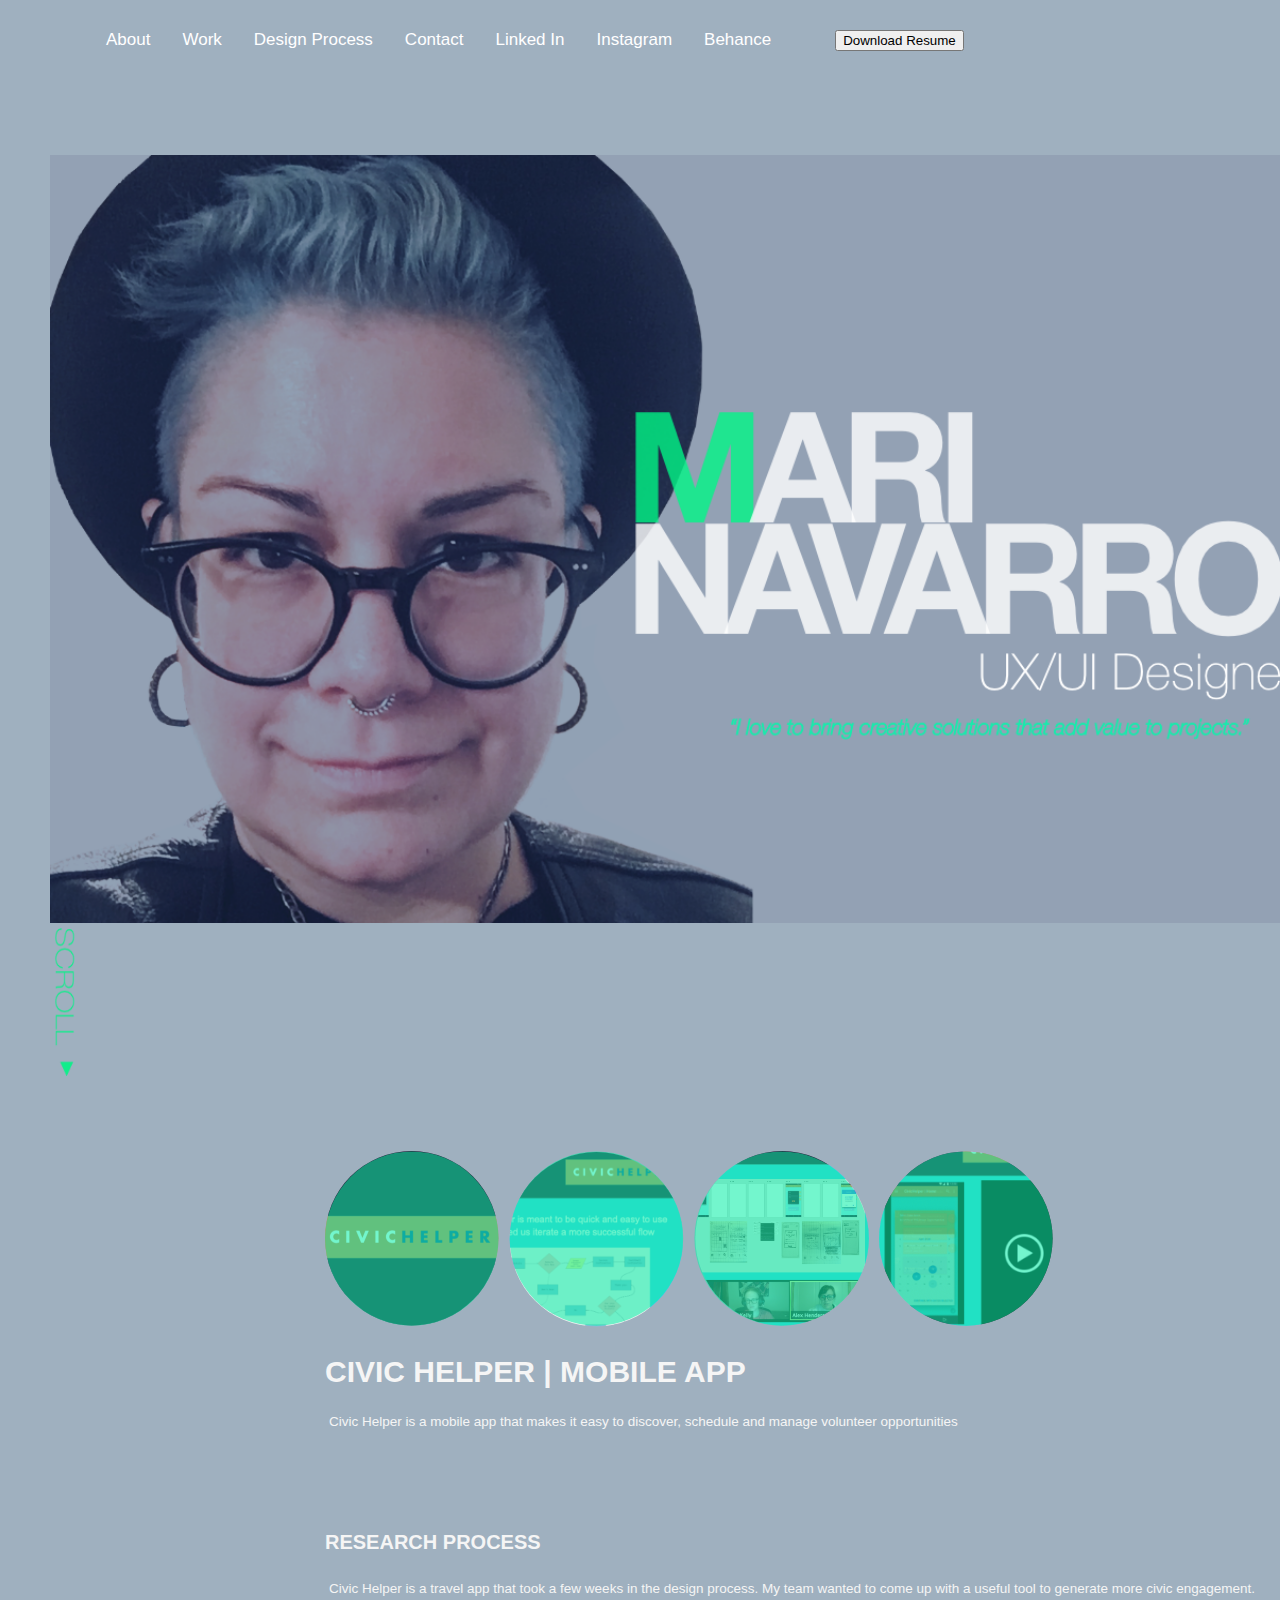
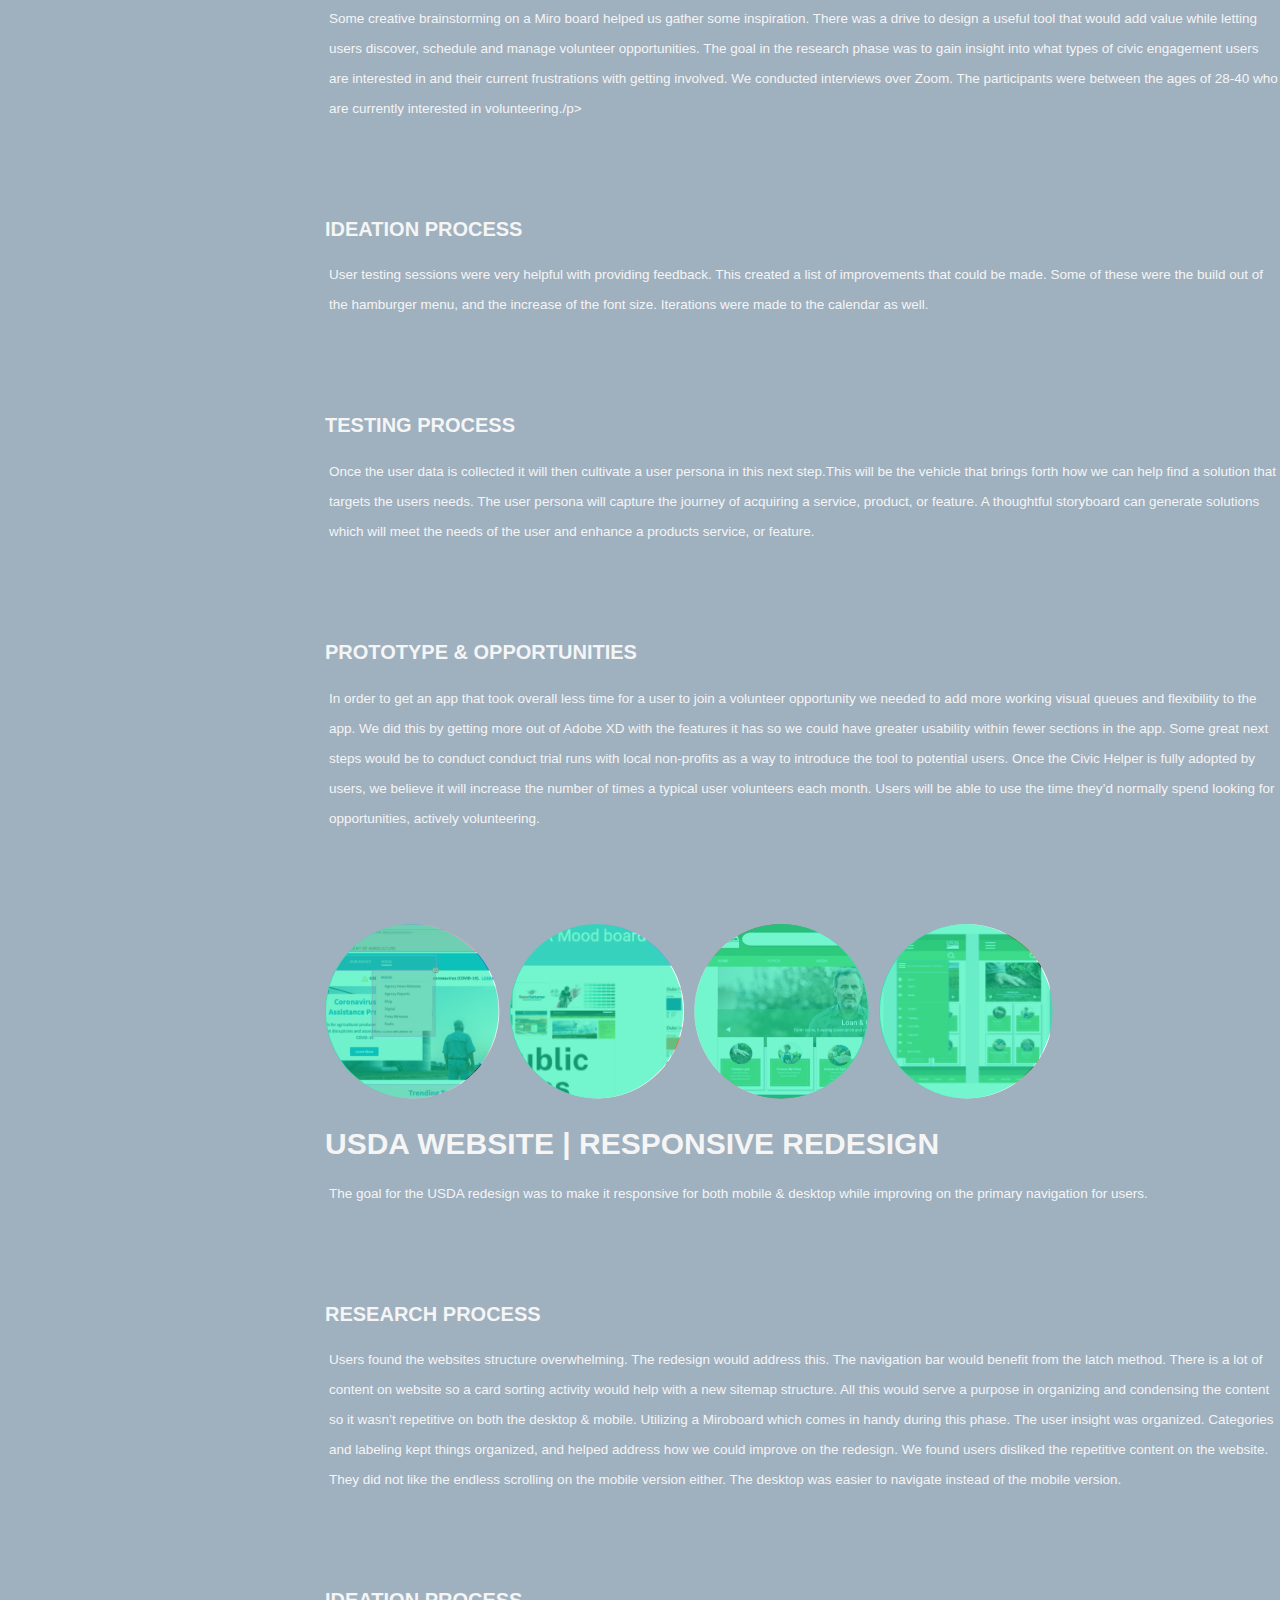
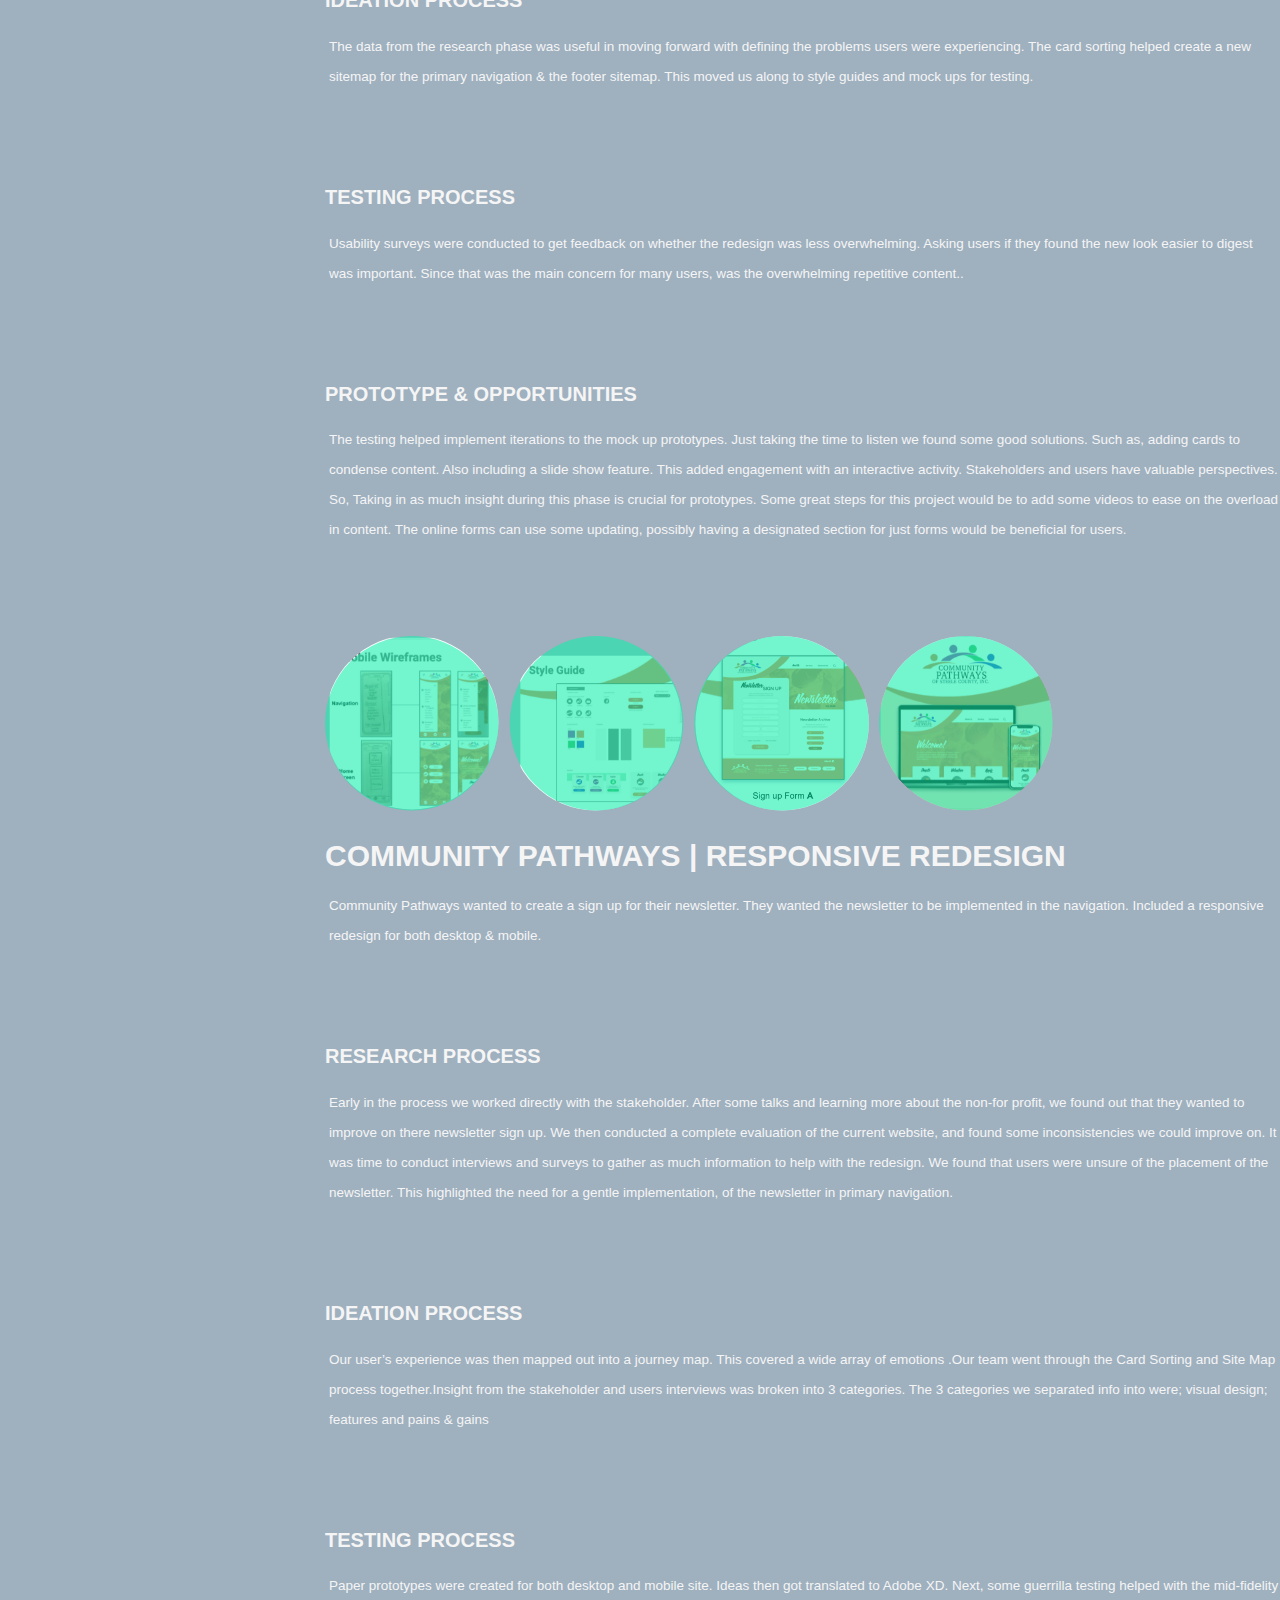
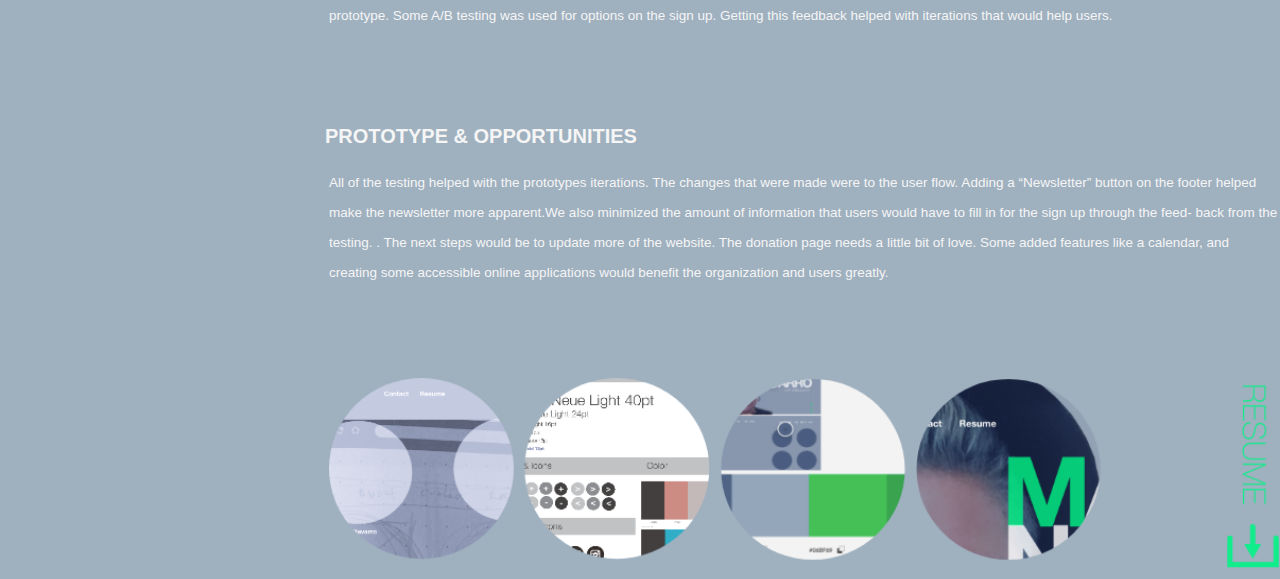
<file: index.html>
<!DOCTYPE html>
<head></head>
    <title>UX/UI Designer</title>
    <link rel= "stylesheet" href="css/style.css">
  <header>  
      <div class="topnav">
        <Ul>
  <a href="about.html">About</a>
   <a href="index.html">Work</a>
  <a href="design_process.html">Design Process</a>
    <a href="contact.html">Contact</a>
    <a href="https://www.linkedin.com/in/mari-navarro-6a46431b3/" href="#Linked In">Linked In </a>
    <a href="https://www.instagram.com/mari_navarro_design/">Instagram</a>
    <a href="#Behance">Behance</a>
    <a href="#Download Resume">
   </Ul>
   <button type="button" onclick="alert('Download Resume')">Download Resume</button></a>
 
</div>
<meta name="viewport" content="width=device-width, initial-scale=1"> 
        </style>
    </head>
        <body>
           <div style="padding-left:16px">
          <h2></h2>
          <p></p>
        </div> 
       
        </body>
        </html></style>
</head>
<header> 
 
   </header>
<body>
   
 <img src="images/MePic_hero_logo.png" alt="MePic_hero_logo.png" width="1366" height="768"> 
 <img src="images/scroll.png" alt="images/scroll.png" width="30" height="150"> 
    
 <h1><h1>

    <h2></h2>
    <div class="wrapper">
        


<div class="grid-container">
  <div></div>
  <div></div>
  <div> <h1></h1></div>  
  <div></div>
  <div></div>
  <div>
 <img src="images/civicheler.png" alt="images/civicheler.png">
    
<h1>CIVIC HELPER | MOBILE APP</h1>
<p>Civic Helper is a mobile app that makes it easy to discover, schedule and manage volunteer 
  opportunities</p>
<h2>RESEARCH PROCESS</h2>
    <p>Civic Helper is a travel app that took a few weeks in the design process. My team wanted to come
      up with a useful tool to generate more civic engagement. Some creative brainstorming on a Miro 
      board helped us gather some inspiration. There was a drive to design a useful tool that would 
      add value while letting users discover, schedule and manage volunteer opportunities.  
      
      The goal in the research phase was to gain insight into what types of civic engagement users are 
      interested in and their current frustrations with getting involved. We conducted interviews over Zoom. 
      The participants were between the ages of 28-40 who are currently interested in volunteering./p> 
    </p>
    <h2>IDEATION PROCESS</h2>
    <p>User testing sessions were very helpful with providing feedback. This created a list of improvements 
      that could be made. Some of these were the build out of the hamburger menu, and the increase of the 
      font size. Iterations were made to the calendar as well. </p> 
      <h2>TESTING PROCESS</h2>
      <p>Once the user data is collected it will then cultivate a user persona in this next step.This will be the  
        vehicle that brings forth how we can help find a solution that targets the users needs. The user 
        persona will capture the journey of acquiring a service, product, or feature. A thoughtful storyboard 
        can generate solutions which will meet the needs of the user and enhance a products service, 
        or feature. </p> 
        <h2>PROTOTYPE & OPPORTUNITIES </h2>
      <p>In order to get an app that took overall less time for a user to join a volunteer opportunity we needed 
        to add more working visual queues and flexibility to the app. We did this by getting more out of 
        Adobe XD with the features it has so we could have greater usability within fewer sections in the app.
        
        Some great next steps would be to conduct conduct trial runs with local non-profits as a way to 
        introduce the tool to potential users. Once the Civic Helper is fully adopted by users, we believe it 
        will increase the number of times a typical user volunteers each month. Users will be able to use the 
        time they’d normally spend looking for opportunities, actively volunteering.  </p> 
        <img src="images/usda circles.png" alt="images/usda circles.png">

        <h1>USDA WEBSITE | RESPONSIVE REDESIGN</h1>
<p>The goal for the USDA redesign was to make it responsive for both mobile & desktop while improving
  on the primary navigation for users. </p>
<h2>RESEARCH PROCESS</h2>
    <p>Users found the websites structure overwhelming. The redesign would address this. The navigation 
      bar would benefit from the latch method. There is a lot of content on website so a card sorting  
      activity would help with a new sitemap structure. All this would serve a purpose in organizing and 
      condensing the content so it wasn’t repetitive on both the desktop & mobile.
       
      Utilizing a Miroboard which comes in handy during this phase. The user insight was organized. 
      Categories and labeling kept things organized, and helped address how we could improve on the
       redesign. We found users disliked the repetitive content on the website. They did not like the 
      endless scrolling on the mobile version either. The desktop was easier to navigate instead of the 
      mobile version. 
    </p>
    <h2>IDEATION PROCESS</h2>
    <p>The data from the research phase was useful in moving forward with defining the problems users 
      were experiencing. The card sorting helped create a new sitemap for the primary navigation & the 
      footer sitemap. This moved us along to style guides and mock ups for testing.
      </p> 
      <h2>TESTING PROCESS</h2>
      <p>Usability surveys were conducted to get feedback on whether the redesign was less overwhelming. 
        Asking users if they found the new look easier to digest was important. Since that was the main 
        concern for many users, was the overwhelming repetitive content..  </p> 
        <h2>PROTOTYPE & OPPORTUNITIES </h2>
      <p>The testing helped implement iterations to the mock up prototypes. Just taking the time to listen we 
        found some good solutions. Such as, adding cards to condense content. Also including a slide show 
        feature. This added engagement with an interactive activity. Stakeholders and users have valuable 
        perspectives. So, Taking in as much insight during this phase is crucial for prototypes. 
        
        Some great steps for this project would be to add some videos  to ease on the overload in content. 
        The online forms can use some updating, possibly having a designated section for just forms would 
        be beneficial for users. </p> 
        <img src="images/communitypathway.png" alt="images/communitypathway.png">

        <h1>COMMUNITY PATHWAYS | RESPONSIVE REDESIGN</h1>
        <p>Community Pathways wanted to create a sign up for their newsletter. They wanted the newsletter to 
          be implemented in the navigation. Included a responsive redesign for both desktop & mobile. </p>
        <h2>RESEARCH PROCESS</h2>
            <p>Early in the process we worked directly with the stakeholder. After some talks and learning more 
              about the non-for profit,  we found out that they wanted to improve on there newsletter sign up.
              We then conducted a complete evaluation of the current website, and found some inconsistencies
               we could improve on. 
               
              It was time to conduct interviews and surveys to gather as much information to help with the redesign. 
              We found that users were unsure of the placement of the newsletter. This highlighted the need for a 
              gentle implementation, of the newsletter in primary navigation.
            </p>
            <h2>IDEATION PROCESS</h2>
            <p>Our user’s experience was then mapped out into a journey map. This covered a wide array of 
              emotions .Our team went through the Card Sorting and Site Map process together.Insight from the
              stakeholder and users interviews was broken into 3 categories. The 3 categories we separated info 
              into were; visual design; features and pains & gains
              </p> 
              <h2>TESTING PROCESS</h2>
              <p>Paper prototypes were created for both  desktop and mobile site. Ideas then got translated to 
                Adobe XD. Next, some guerrilla testing helped with the mid-fidelity prototype. Some A/B testing was 
                used for options on the sign up. Getting this feedback helped with iterations that would help users.</p> 
                <h2>PROTOTYPE & OPPORTUNITIES </h2>
              <p>All of the testing helped with the prototypes iterations. The changes that were made were to the user 
                flow. Adding a “Newsletter” button on the footer helped make the newsletter more apparent.We also 
                minimized the amount of information that users would have to fill in for the sign up through the feed-
                back from the testing.
                .
                The next steps would be to update more of the website. The donation page needs a little bit of love.
                Some added features like a calendar, and creating some accessible online applications would 
                benefit the organization and users greatly.  </p> 
               <p>
       
                <img src="images/resume download.png" alt="images/resume download.png" width="950" height="190"> </p>
       
   
  </div>



    











    </body>
</html>
</file>
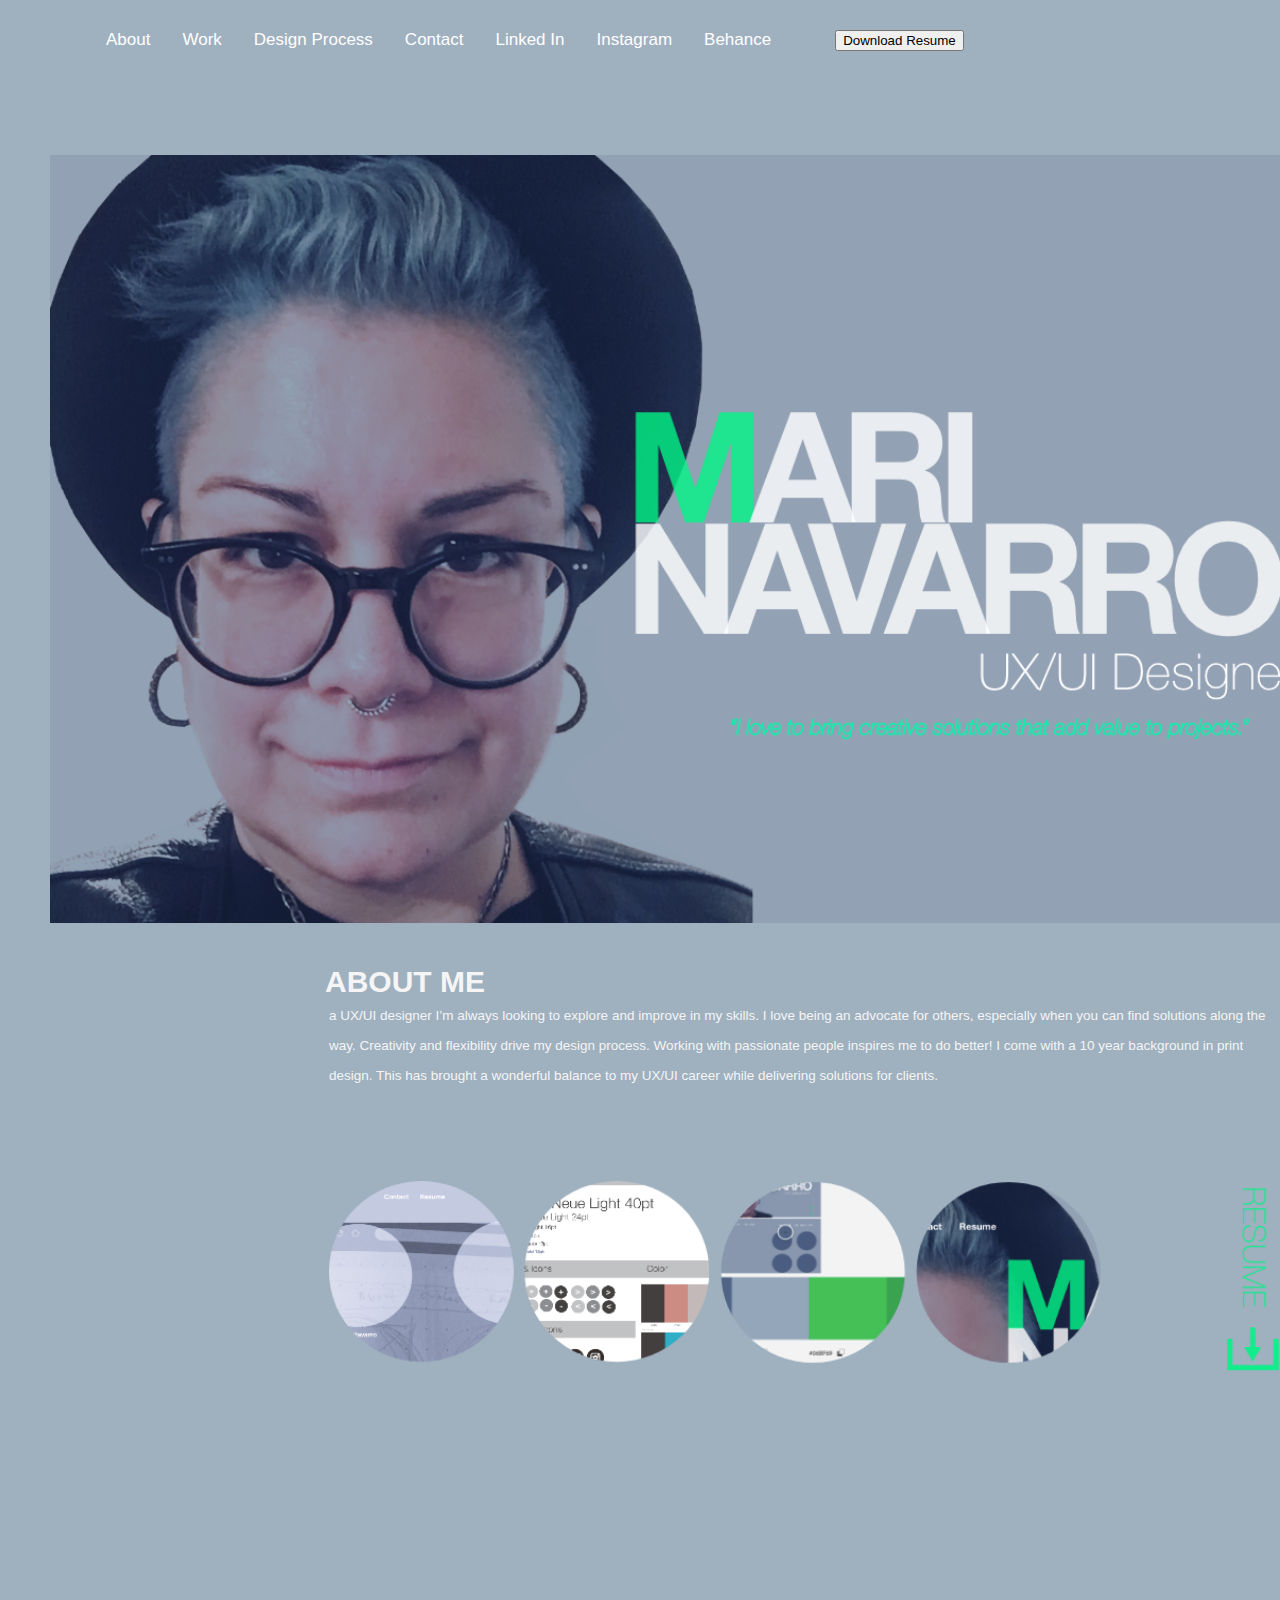
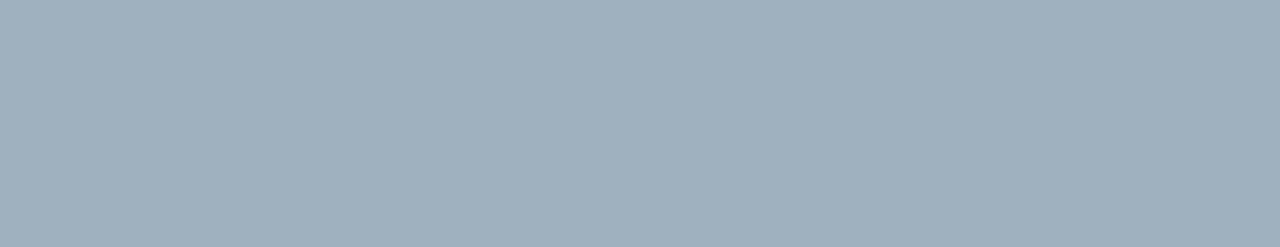
<file: about.html>
<!DOCTYPE html>
<head></head>
    <title>UX/UI Designer</title>
    <link rel= "stylesheet" href="css/style.css">
  <header>  
      <div class="topnav">
        <Ul>
          <a href="about.html">About</a>
   <a href="index.html">Work</a>
 <a href="design_process.html">Design Process</a>
    <a href="contact.html">Contact</a>
    <a href="https://www.linkedin.com/in/mari-navarro-6a46431b3/" href="#Linked In">Linked In </a>
    <a href="https://www.instagram.com/mari_navarro_design/">Instagram</a>
    <a href="#Behance">Behance</a>
    <a href="#Download Resume">
    </Ul>
   <button type="button" onclick="alert('Download Resume')">Download Resume</button></a>
 
</div>
<meta name="viewport" content="width=device-width, initial-scale=1"> 
        </style>
    </head>
        <body>
           <div style="padding-left:16px">
          <h2></h2>
          <p></p>
        </div> 
       
        </body>
        </html></style>
</head>
<header> 
 
   </header>
<body>
    <header> 
 <img src="images/MePic_hero_logo.png" alt="MePic_hero_logo.png" width="1366" height="768"> 


    
 <h1><h1>
    <h2></h2>
    <div class="wrapper">
        


<div class="grid-container">
  <div></div>
  <div></div>
  <div> <h1>About Me</h1></div>  
  <div></div>
  <div></div>
  <div>
    <p> a UX/UI designer I’m always looking to explore and improve in my skills. I love being an 
    advocate for others, especially when you can find solutions along the way. Creativity and flexibility 
    drive my design process. Working with passionate people inspires me to do better! I come with a
    10 year background in print design. This has brought a wonderful balance to my UX/UI 
    career while delivering solutions for clients. </p> 
    <h1></h1>
    <p>
   <img src="images/resume download.png" alt="images/resume download.png" width="950" height="190"> 
  </p>
       
   
  </div>


    











    </body>
</html>
</file>
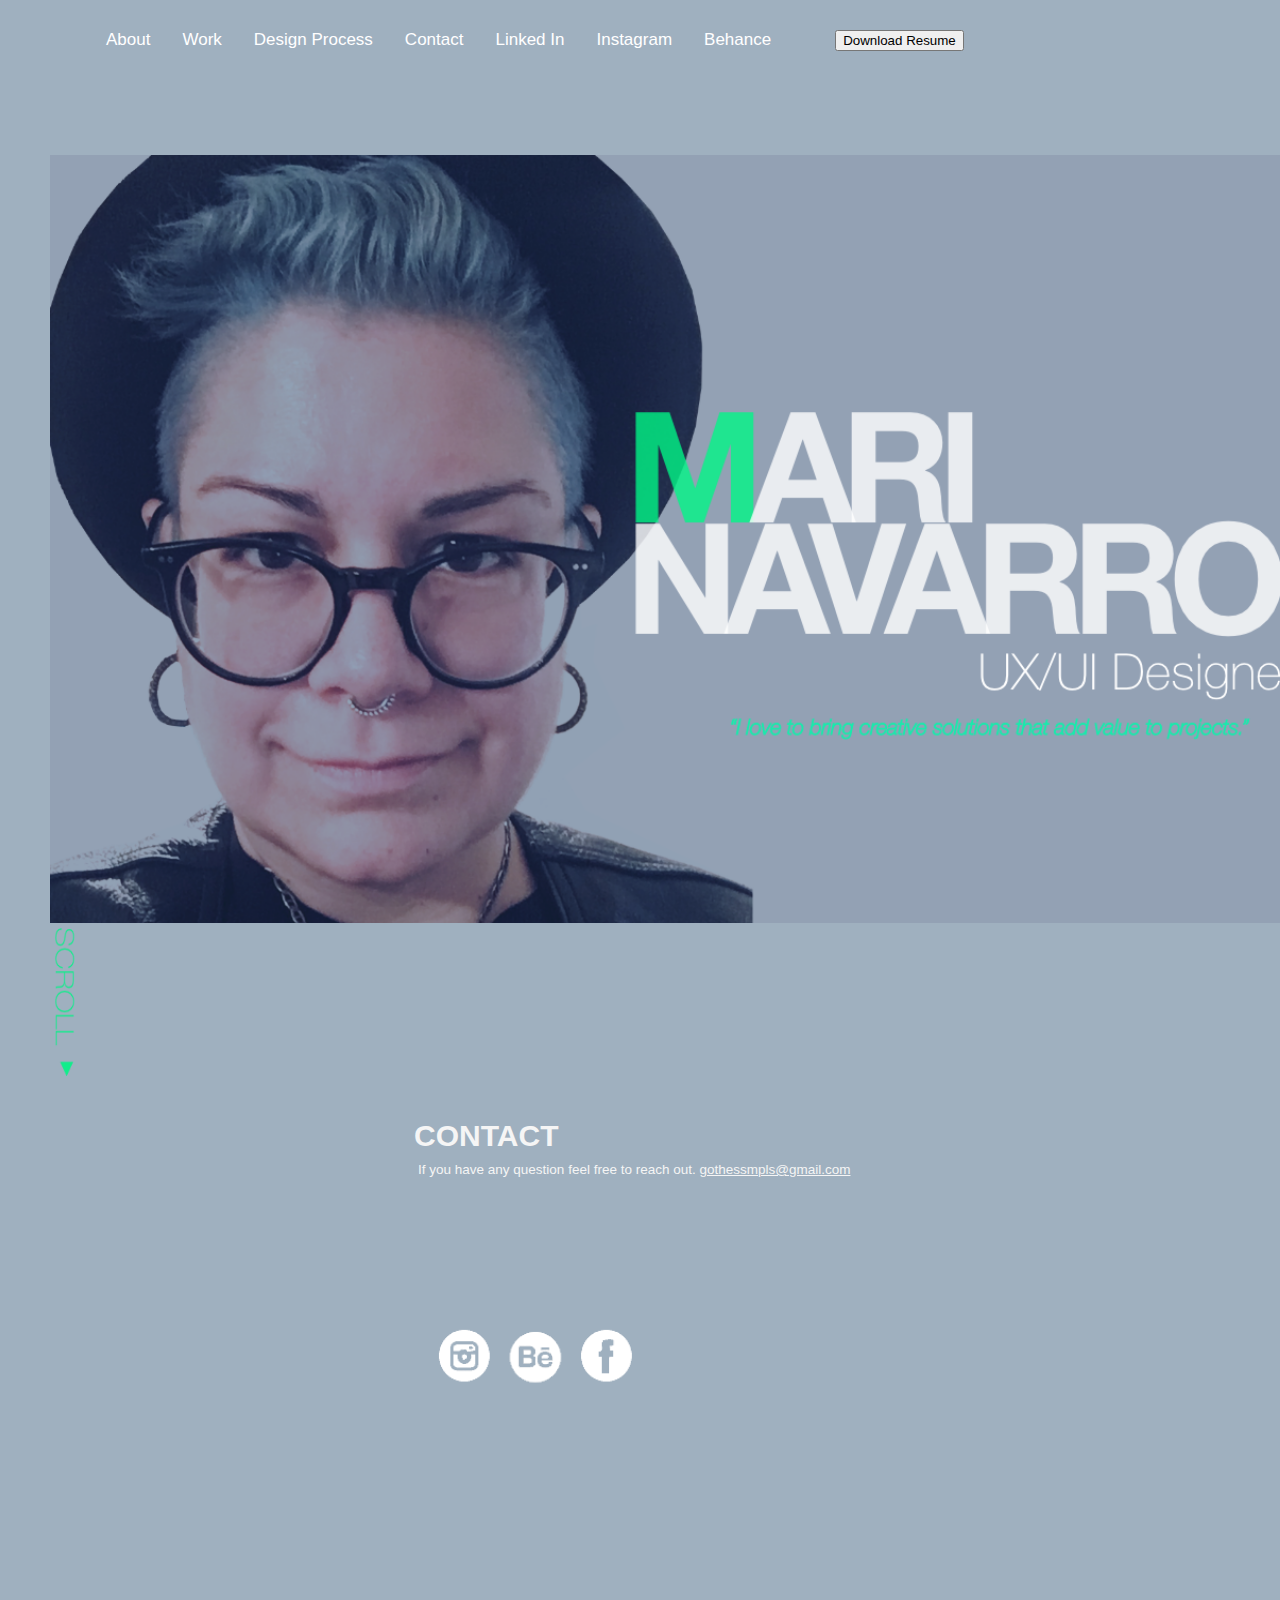
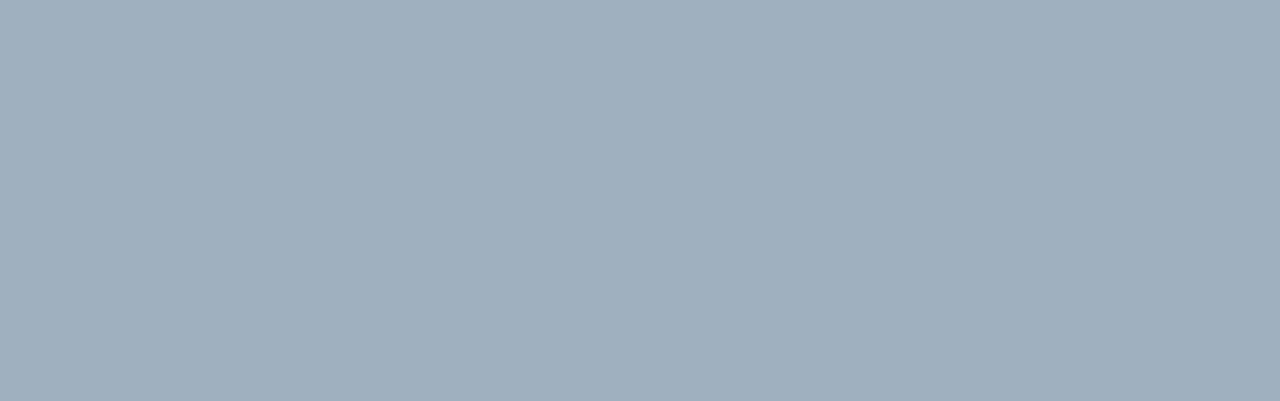
<file: contact.html>
<!DOCTYPE html>
<head></head>
    <title>UX/UI Designer</title>
    <link rel= "stylesheet" href="css/style.css">
  <header>  
      <div class="topnav">
        <Ul>
            <a href="about.html">About</a>
   <a href="index.html">Work</a>
  <a href="design_process.html">Design Process</a>
    <a href="contact.html">Contact</a>
    <a href="https://www.linkedin.com/in/mari-navarro-6a46431b3/" href="#Linked In">Linked In </a>
    <a href="https://www.instagram.com/mari_navarro_design/">Instagram</a>
    <a href="#Behance">Behance</a>
    <a href="#Download Resume">
    </Ul>
   <button type="button" onclick="alert('Download Resume')">Download Resume</button></a>
 
</div>
<meta name="viewport" content="width=device-width, initial-scale=1"> 
        </style>
    </head>
        <body>
           <div style="padding-left:16px">
          <h2></h2>
          <p></p>
        </div> 
       
        </body>
        </html></style>
</head>
<header> 
 
   </header>
<body>
    
 <img src="images/MePic_hero_logo.png" alt="MePic_hero_logo.png" width="1366" height="768"> 
 <img src="images/scroll.png" alt="images/scroll.png" width="30" height="150"> 
 <header>  
    
 <h1><h1>
 
    <h2></h2>
    <div class="wrapper">
        


<div class="grid-container">
  <div></div>
  <div></div>
  <div> <h1>Contact</h1></div>  
  <div></div>
  <div></div>
  <div>
    <p>If you have any question feel free to reach out.
    <a href="mailto:gothessmpls@gmail.com" style="color:whitesmoke;">gothessmpls@gmail.com</a></p>
    <img src="images/iconswhite copy.png" alt="images/iconswhite copy.png" width="250" height="150"> 
       
   
  </div>


    











    </body>
</html>
</file>
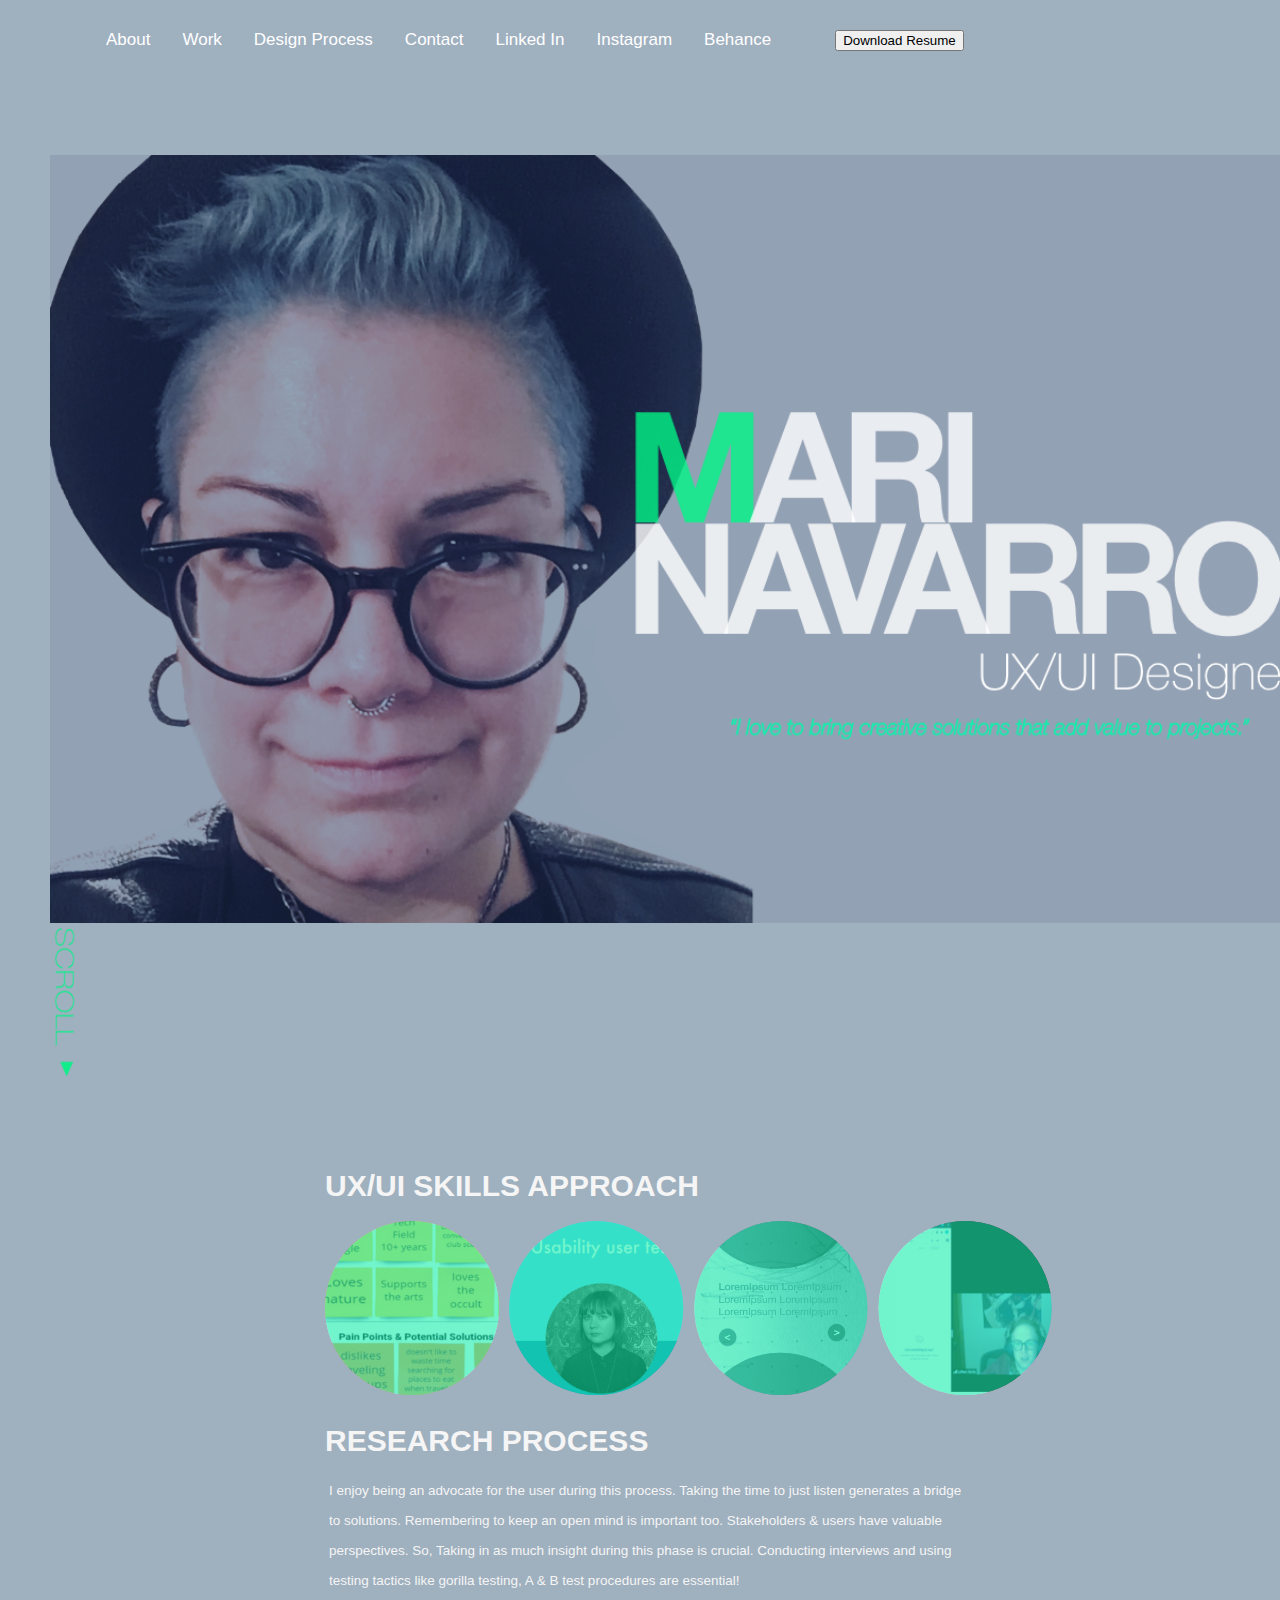
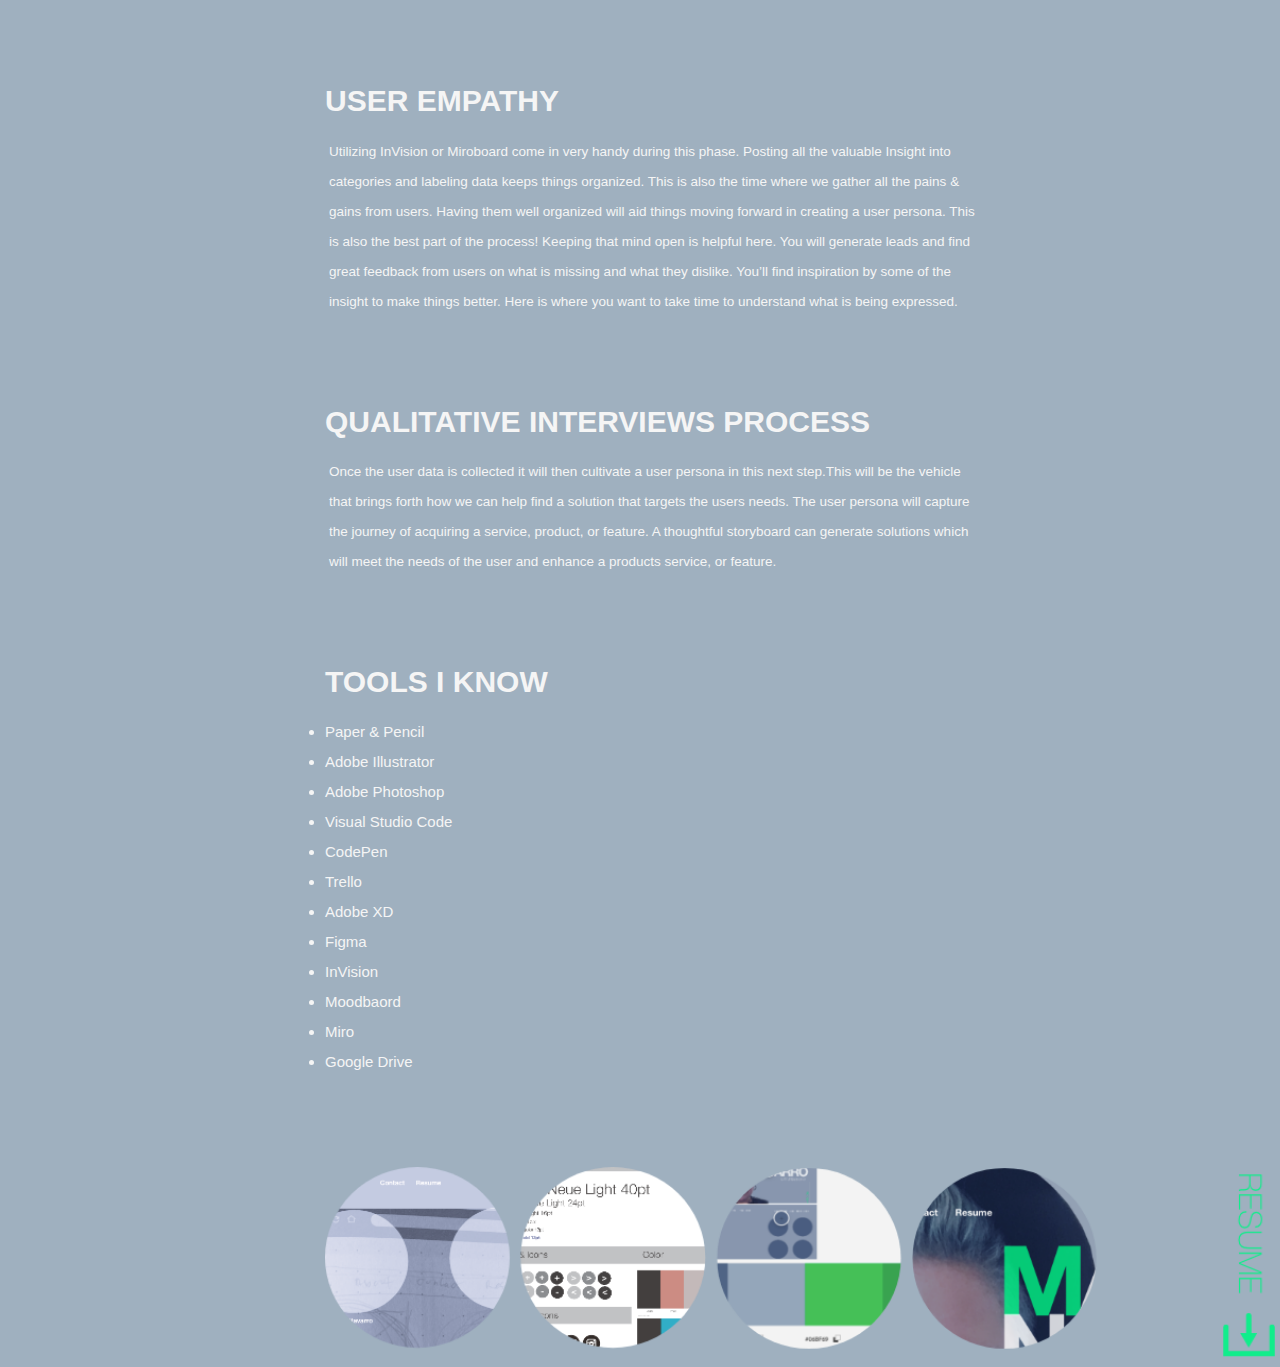
<file: design_process.html>
<!DOCTYPE html>
<head></head>
    <title>UX/UI Designer</title>
    <link rel= "stylesheet" href="css/style.css">
  <header>  
      <div class="topnav">
        <Ul>
    <a href="about.html">About</a>
   <a href="index.html">Work</a>
    <a href="design_process.html">Design Process</a>
    <a href="contact.html">Contact</a>
    <a href="https://www.linkedin.com/in/mari-navarro-6a46431b3/" href="#Linked In">Linked In </a>
    <a href="https://www.instagram.com/mari_navarro_design/">Instagram</a>
    <a href="#Behance">Behance</a>
    <a href="#Download Resume">
    </Ul>
   <button type="button" onclick="alert('Download Resume')">Download Resume</button></a>
 
</div>
<meta name="viewport" content="width=device-width, initial-scale=1"> 
        </style>
    </head>
        <body>
           <div style="padding-left:16px">
          <h2></h2>
          <p></p>
        </div> 
       
        </body>
        </html></style>
</head>
<header> 
 
   </header>
<body>
    <header> 
 <img src="images/MePic_hero_logo.png" alt="MePic_hero_logo.png" width="1366" height="768"> 
 <img src="images/scroll.png" alt="images/scroll.png" width="30" height="150"> 
    
 <h1><h1>
 
    <h2></h2>
    <div class="wrapper">
        <div class="grid-container">
  <div></div>
  <div></div>
  <div> <h1></h1></div>  
  <div></div>
  <div></div>
  <div>
    <h1>UX/UI Skills Approach</h1>
   <img src="images/SkillApproachImage.png" alt="images/SkillApproachImage.png">
   
    
<h1>RESEARCH PROCESS</h1>
    <p>I enjoy being an advocate for the user during this process. Taking the time to just listen generates 
    a bridge to solutions. Remembering to keep an open mind is important too. Stakeholders & users 
    have valuable perspectives. So, Taking in as much insight during this phase is crucial. Conducting 
    interviews and using testing tactics like gorilla testing, A & B test procedures are essential! </p> 
    </p>
    <h1>USER EMPATHY</h1>
    <p>Utilizing InVision or Miroboard come in very handy during this phase. Posting all the valuable Insight 
      into categories and labeling data keeps things organized. This is also the time where we gather all 
      the pains & gains from users. Having them well organized will aid things moving forward in creating 
      a user persona. This is also the best part of the process! Keeping that mind open is helpful here. 
      You will generate leads and find great feedback from users on what is missing and what they dislike.
      You’ll find inspiration by some of the insight to make things better. Here is where you want to take 
      time to understand what is being expressed.  </p> 
      <h1>QUALITATIVE INTERVIEWS PROCESS</h1>
      <p>Once the user data is collected it will then cultivate a user persona in this next step.This will be the  
        vehicle that brings forth how we can help find a solution that targets the users needs. The user 
        persona will capture the journey of acquiring a service, product, or feature. A thoughtful storyboard 
        can generate solutions which will meet the needs of the user and enhance a products service, 
        or feature. </p> 
        <h1>TOOLS I KNOW</h1>
       
            <li>Paper & Pencil</li> <li>Adobe Illustrator</li><li>Adobe Photoshop</li>
                <li>Visual Studio Code</li>
                <li>CodePen</li>
                <li>Trello</li>
            <li>Adobe XD</li> 
           <li>Figma</li>
            <li>InVision</li>
            <li>Moodbaord</li>
            <li>Miro</li>
            <li>Google Drive</li>
            <p></p>
            
            <img src="images/resume download.png" alt="images/resume download.png" width="950" height="190">
       
   
  </div>


    











    </body>
</html>
</file>
<file: css/style.css>
link {
    display: none;
  }
h1 {
    font-family: Arial, Helvetica, sans-serif;
    font-size: 30px;
    font-style: normal;
    font-weight: bold;
    text-align: left;
    text-transform: uppercase;
    color: whitesmoke
}
h2 {
    font-family: Helvetica, sans-serif;
    font-size: 20px;
    text-align: left;
   text-transform: initial;
    color:whitesmoke;
}

body {
    background-color: #9FB0BF;
      margin: 50px;
      margin-top: 0px;
      margin-bottom: 50px;
      font-family: Arial, Helvetica, sans-serif
    }
    
    .topnav {
      overflow: hidden;
      background-color: #9FB0BF;
    }
    
    .topnav a {
      float: left;
      color: white;
      text-align: center;
      padding: 14px 16px;
      text-decoration: none;
      font-size: 17px;
    }
    
    .topnav a:hover {
      background-color: #ddd;
      color:#182540;
    }
    
    .topnav a.active {
      background-color: #9FB0BF;
      color: white;
    }
    
    span.a {
display: inline-block;
width: 100px;
height: 100px;
padding: 5px;
border: 1px solid blue;    
background-color: yellow; }

.all-browsers {
    margin: 0;
    padding: 5px;
    background-color: lightgray;
  }
  
  .all-browsers > h1, .browser {
    margin: 10px;
    padding: 5px;
  }
  
  .browser {
    background: white;
  }
  
  .browser > h2, p {
    margin: 4px;
    font-size: 90%;
  }
 
  
  footer {
    text-align: center;
    padding: 3px;
      background-color: whitesmoke;
      color:#182540;
  }
  .grid-container {
    display: grid;
    grid-template-columns: auto auto auto;
    grid-template-rows: 0px 800px;
    grid-gap: 50px;
    background-color: #9FB0BF;
    padding: 0px 0px;
   }
    
  
p {
    margin-bottom: 90px;
    margin-right: 300px;
  }
  
  .grid-container > div {
    background-color: #9FB0BF;
    text-align: left;
    padding: 0px 35px;
    font-size: 15px;
    line-height: 30px;
    color: whitesmoke;
    background-size: cover;
   
}
  .bg1{
    background: url(images/80opacity.png)
    }
</file>
